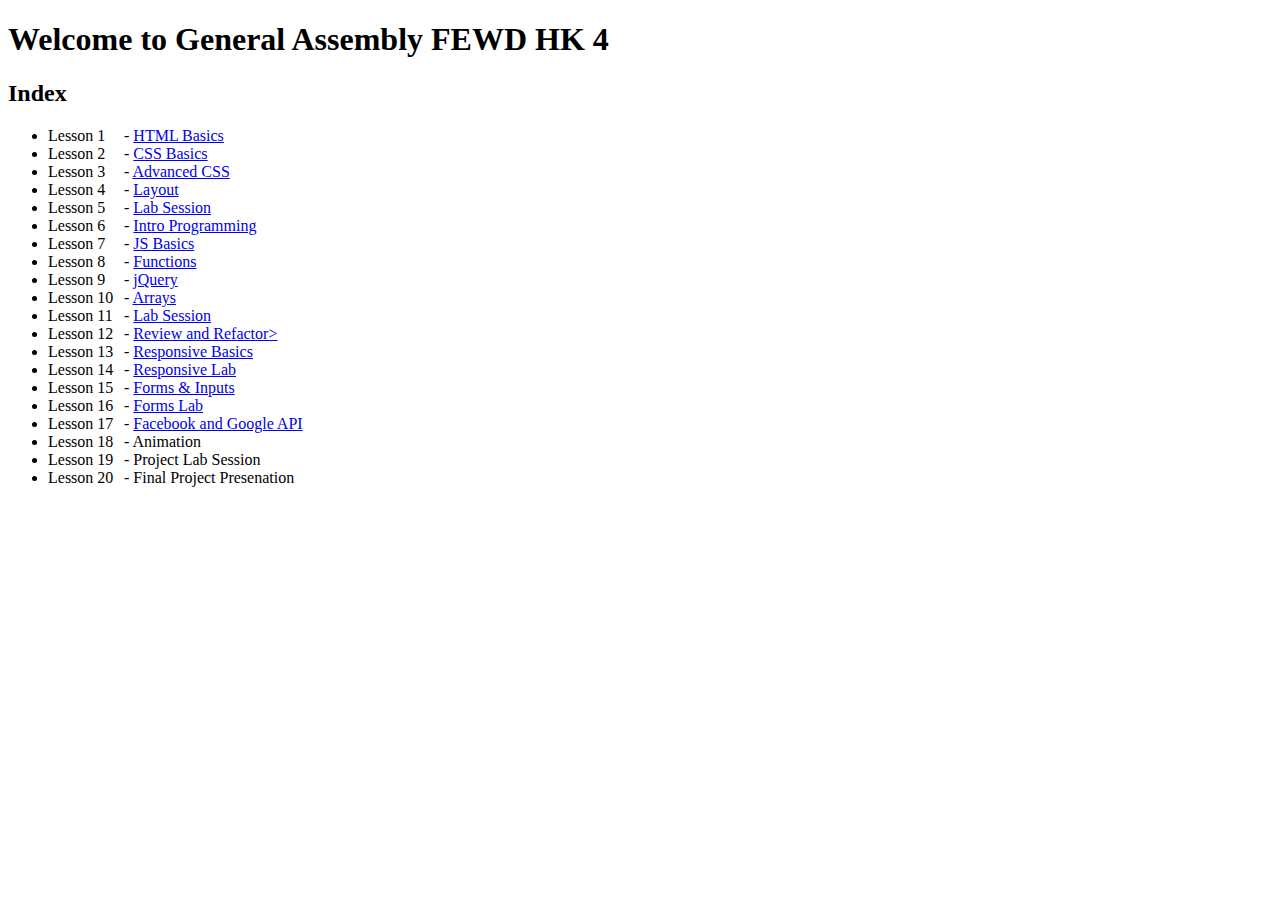
<file: index.html>
<!doctype html>
<html>
  <head>
    <title>FEWD HK 4</title>
    <script language="javascript">
    	//location.replace("slides/")
    </script>
    <style type="text/css">
      span.label {
        display: inline-block;
        width: 72px;
      }
    </style>
  </head>
  <body>
    <h1>Welcome to General Assembly FEWD HK 4</h1>
    <h2>Index</h2>
    <ul>
      <li><span class="label">Lesson  1</span> - <a href="http://ga-students.github.io/FEWD_HK_4/slides/?lesson=1"  target="_blank">HTML Basics</a></li>
      <li><span class="label">Lesson  2</span> - <a href="http://ga-students.github.io/FEWD_HK_4/slides/?lesson=2"  target="_blank">CSS Basics</a></li>
      <li><span class="label">Lesson  3</span> - <a href="http://ga-students.github.io/FEWD_HK_4/slides/?lesson=3"  target="_blank">Advanced CSS</a></li>
      <li><span class="label">Lesson  4</span> - <a href="http://ga-students.github.io/FEWD_HK_4/slides/?lesson=4"  target="_blank">Layout</a></li>
      <li><span class="label">Lesson  5</span> - <a href="http://ga-students.github.io/FEWD_HK_4/slides/?lesson=5"  target="_blank">Lab Session</a></li>
      <li><span class="label">Lesson  6</span> - <a href="http://ga-students.github.io/FEWD_HK_4/slides/?lesson=6"  target="_blank">Intro Programming</a></li>
      <li><span class="label">Lesson  7</span> - <a href="http://ga-students.github.io/FEWD_HK_4/slides/?lesson=7"  target="_blank">JS Basics</a></li>
      <li><span class="label">Lesson  8</span> - <a href="http://ga-students.github.io/FEWD_HK_4/slides/?lesson=8"  target="_blank">Functions</a></li>
      <li><span class="label">Lesson  9</span> - <a href="http://ga-students.github.io/FEWD_HK_4/slides/?lesson=9"  target="_blank">jQuery</a></li>
      <li><span class="label">Lesson 10</span> - <a href="http://ga-students.github.io/FEWD_HK_4/slides/?lesson=10" target="_blank">Arrays</a></li>
      <li><span class="label">Lesson 11</span> - <a href="http://ga-students.github.io/FEWD_HK_4/slides/?lesson=11" target="_blank">Lab Session</a></li>
      <li><span class="label">Lesson 12</span> - <a href="http://ga-students.github.io/FEWD_HK_4/slides/?lesson=12" target="_blank">Review and Refactor></a></li>
      <li><span class="label">Lesson 13</span> - <a href="http://ga-students.github.io/FEWD_HK_4/slides/?lesson=13" target="_blank">Responsive Basics</a></li>
      <li><span class="label">Lesson 14</span> - <a href="http://ga-students.github.io/FEWD_HK_4/slides/?lesson=14" target="_blank">Responsive Lab</a></li>
      <li><span class="label">Lesson 15</span> - <a href="http://ga-students.github.io/FEWD_HK_4/slides/?lesson=15" target="_blank">Forms &amp; Inputs</a></li>
      <li><span class="label">Lesson 16</span> - <a href="http://ga-students.github.io/FEWD_HK_4/slides/?lesson=16" target="_blank">Forms Lab</a></li>
      <li><span class="label">Lesson 17</span> - <a href="http://ga-students.github.io/FEWD_HK_4/slides/?lesson=17" target="_blank">Facebook and Google API</a></li>
      <li><span class="label">Lesson 18</span> - Animation</li>
      <li><span class="label">Lesson 19</span> - Project Lab Session</li>
      <li><span class="label">Lesson 20</span> - Final Project Presenation</li>
    </ul>
  </body>
</html>
</file>
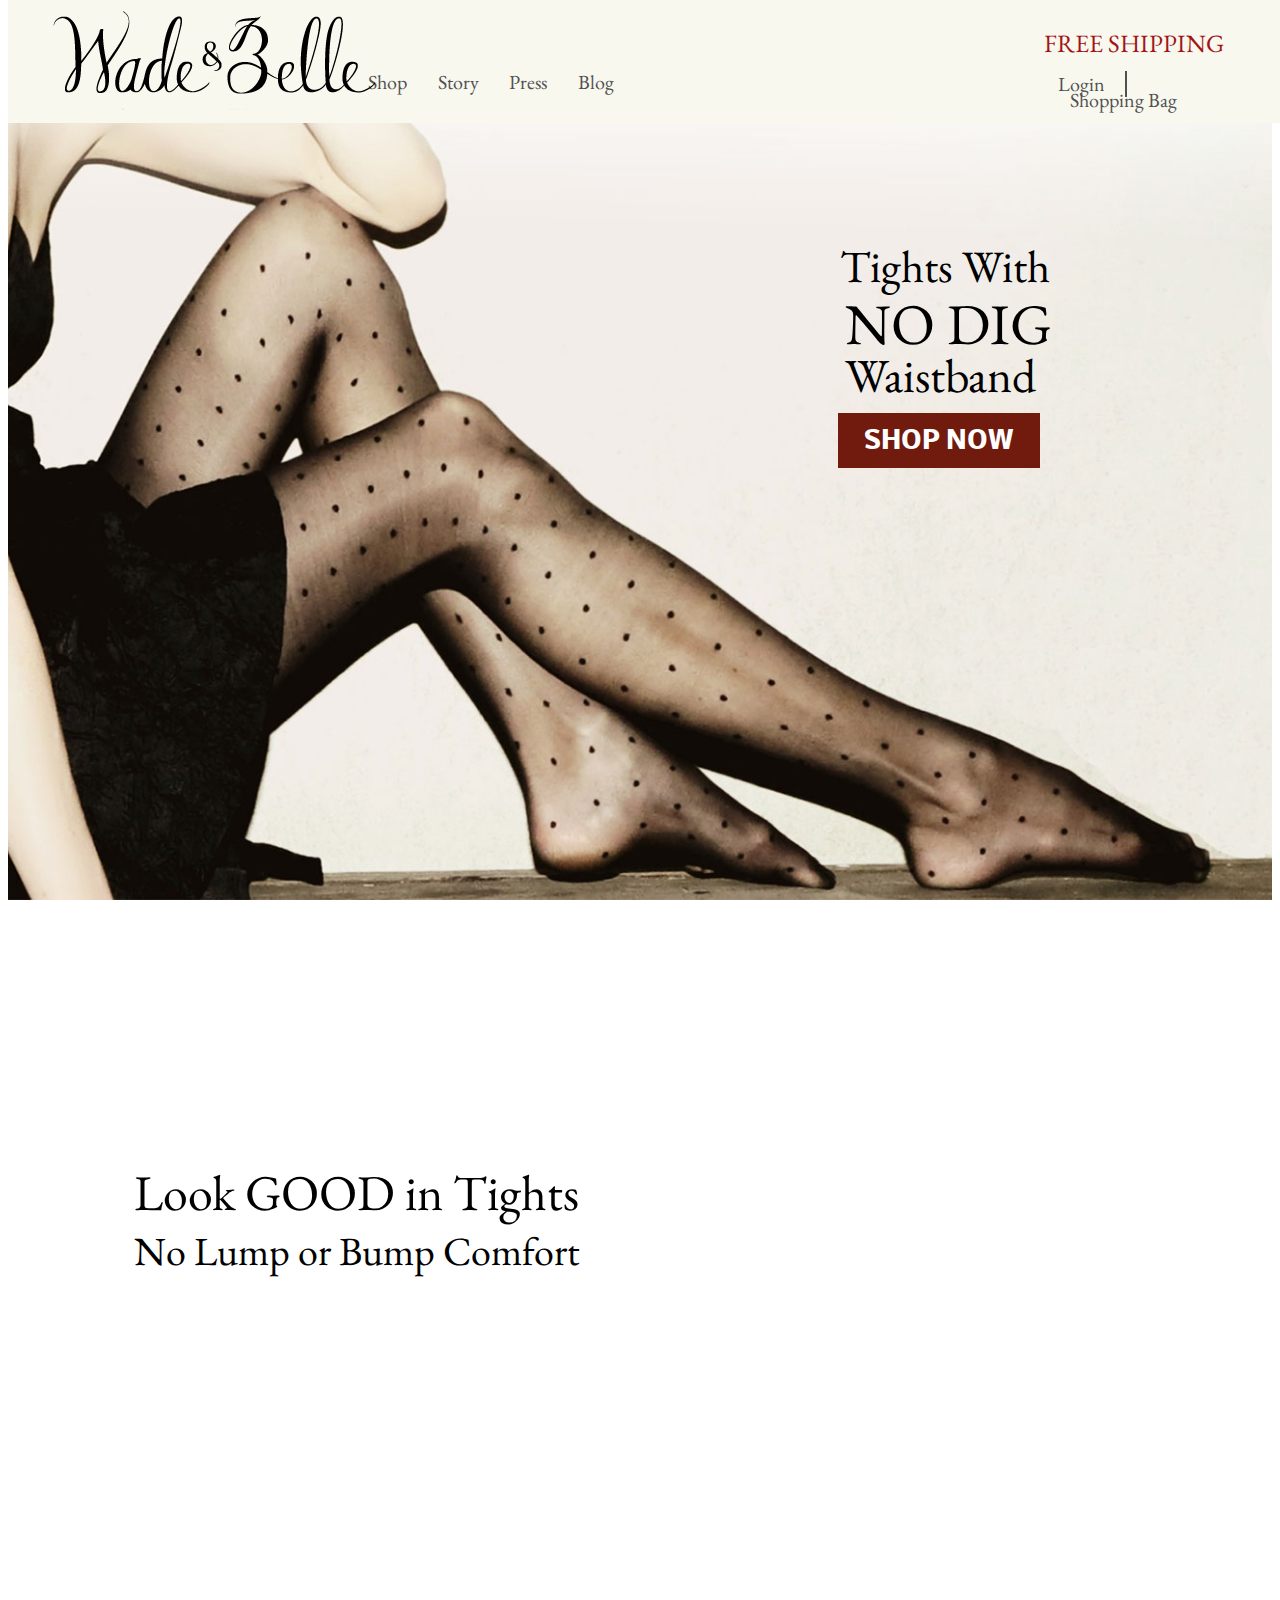
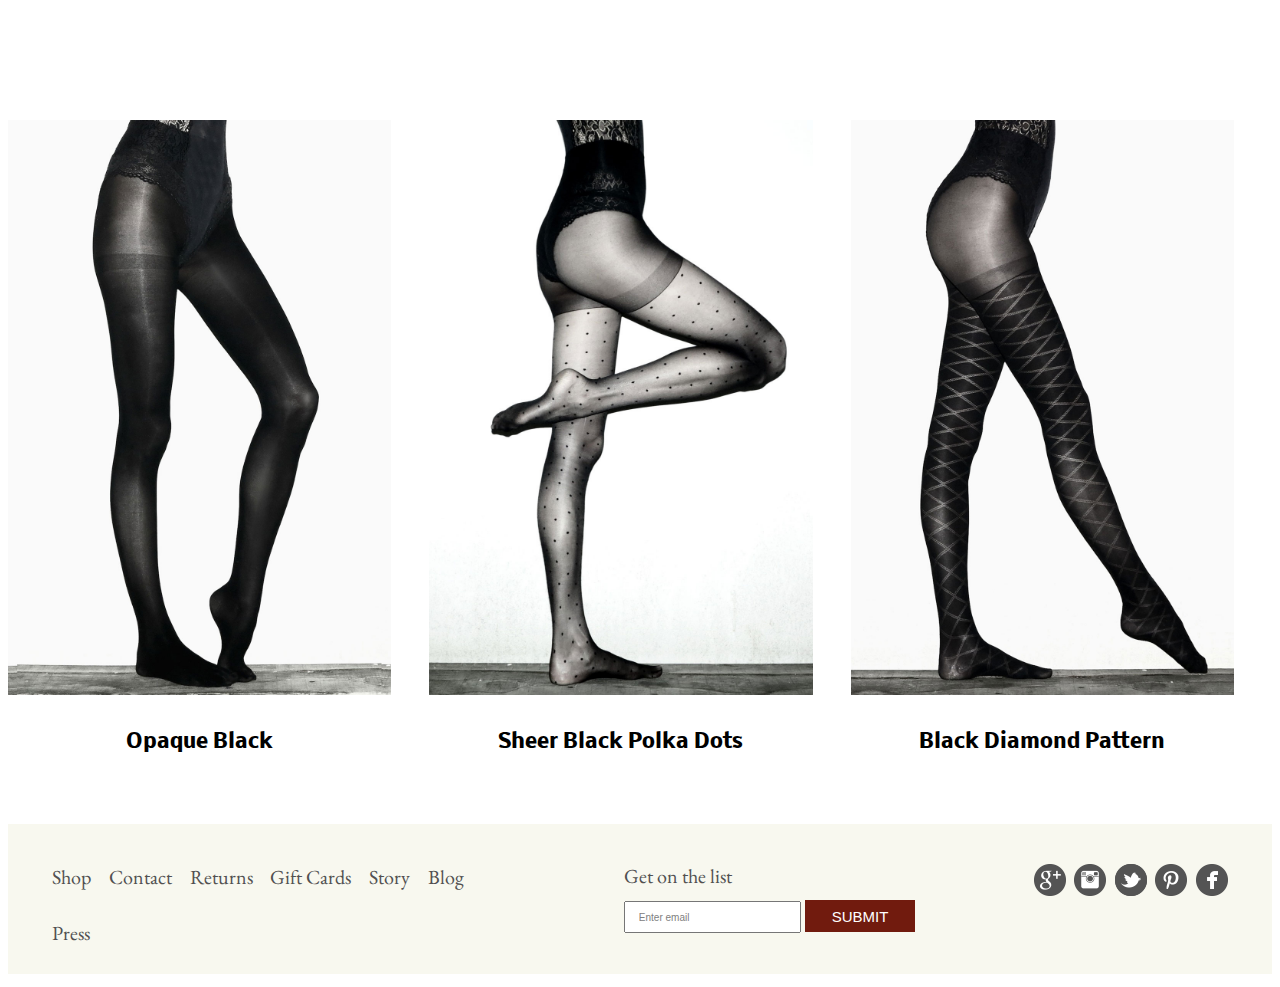
<file: final project/index.html>
<!DOCTYPE html>
<html lang="en-us">
<head>
	<meta charset="utf-8">
	<link href='http://fonts.googleapis.com/css?family=EB+Garamond|Nobile' rel='stylesheet' type='text/css'>
	<title>Wade and Belle | Tights</title>
	<link href="style.css" rel="stylesheet" type="text/css">
</head>

<body>
	<div id="mainimage">

		<!-- <img src="images/polka-dots-home-page-longer-wider-smaller.jpg"> -->
		<header class="clearfix">

			<div id="logo">
				<a href="#"><img src="images/wblogo.png"></a>
			</div>

			<div class="shipping">
				<p>FREE SHIPPING</p>
			</div>

			<nav class="clearfix">
				<ul class="menu clearfix">
					<li><a href="#">Shop</a></li>
					<li><a href="#">Story</a></li>
					<li><a href="#">Press</a></li>
					<li><a href="#">Blog</a></li>
				</ul>
				<ul class="usermenu clearfix">
					<li><a href="#">Login</a></li>
					<li><a href="#">Shopping Bag</a></li>
				</ul>
			</nav>

		</header>

		<div id="callout">
			<p class="first">Tights With</p>
			<p class="second">No dig</p>
			<p class="third">Waistband</p>
			<p class="shopnow highlight"><a href="#">SHOP NOW</a></p>
		</div>		
	</div>
		
	<div id="secondimage">
		<div id="secondwords">
			<p class="firstsecond">Look GOOD in Tights</p>
			<p class="secondsecond">No Lump or Bump Comfort</p>
		</div>
	</div>
		

	<div id="shop" class="clearfix">
		<div class="tights clearfix">
			<img class="pictures" src="images/opaque.jpg">
			<h2>Opaque Black</h2>
			<div class="description">
				<p>These amazing tights were developed with revolutionary technology and a lifelong hatred of too-tight elastic bands, which cause that pesky roll at your waist no matter how thin and fit you are. These life-changing, no dig tights have a patented waist band that will lay perfectly flat against your mid-section, leading to smooth lines underneath all your clothes. You no longer have to worry about how the top of your tights makes your clothes look. Not Too Tights will make you look and feel great!</p>
				<select class="box">
  					<option value="one">1</option>
  					<option value="two">2</option>
  					<option value="three">3</option>
  					<option value="four">4</option>
  					<option value="five">5</option>
				</select>
				<h3>Quantity</h3>
				<div class="button"><a href="#">BUY NOW</a></div>
			</div>
		</div>

		
		<div class="tights clearfix">
			<img class="pictures" src="images/polkadots.jpg">
			<h2>Sheer Black Polka Dots</h2>
			<div class="description">
				<p>Why should tights make you look lumpy and feel uncomfortable? They shouldn't! We developed these amazing no dig tights so we can all look great and feel good in our tights. A wider, thicker waistband design prevents pinching and digging in your midsection, but they still stay firmly in place. No more worrying about that little roll at the top of your tights that you don't deserve. You will not only look better in your clothes, but you'll feel more confident!</p>
				<select class="box">
  					<option value="one">1</option>
  					<option value="two">2</option>
  					<option value="three">3</option>
  					<option value="four">4</option>
  					<option value="five">5</option>
				</select>
				<h3>Quantity</h3>
				<div class="button"><a href="#">BUY NOW</a></div>
			</div>
		</div>

		<div class="tights clearfix">
			<img class="pictures" src="images/diamonds.jpg">
			<h2>Black Diamond Pattern</h2>
			<div class="description">
				<p>Wade & Belle's Not Too Tights were developed by 2 women who were tired of unflattering, uncomfortable tights. These life-changing no dig tights have a wider waist band that will lay perfectly flat against your mid-section without any pinching or digging, leading to smooth lines and ultimate comfort.  You no longer have to worry about how the top of your tights makes you look or feel. These no dig tights not only look and feel great!</p>
				<select class="box">
  					<option value="one">1</option>
  					<option value="two">2</option>
  					<option value="three">3</option>
  					<option value="four">4</option>
  					<option value="five">5</option>
				</select>
				<h3>Quantity</h3>
				<div class="button"><a href="#">BUY NOW</a></div>
			</div>
		</div>
	</div>
	<footer class="clearfix">
		<div class="one-column clearfix">
			<ul id="bottom-nav" class="clearfix">
				<li><a href="#">Shop</a></li>
				<li><a href="#">Contact</a></li>
				<li><a href="#">Returns</a></li>
				<li><a href="#">Gift Cards</a></li>
				<li><a href="#">Story</a></li>
				<li><a href="#">Blog</a></li>
				<li><a href="#">Press</a></li>
			</ul>
		</div>

		<div div class="two-column clearfix">
			<p>Get on the list</p>
			<!-- <input class="email"> 
				<a href="#">Enter your email</a>
			</input> -->
			<form class="mailchimp" email="input">
				<input type="text" value="Enter email">
				<input type="submit" value="Submit">
			</form>
		</div>

		<div div class="three-column clearfix">
			<ul id="social-media" class="clearfix">
				<li><a href="#"><img src="images/facebook-32.png"></a></li>
				<li><a href="#"><img src="images/pinterest-32.png"></a></li>
				<li><a href="#"><img src="images/twitter-32.png"></a></li>
				<li><a href="#"><img src="images/instagram-32.png"></a></li>
				<li><a href="#"><img src="images/googleplus-32.png"></a></li>
			</ul>
		</div>

	<script src="http://ajax.googleapis.com/ajax/libs/jquery/1.11.0/jquery.min.js"></script>
	<script type="text/javascript" src="script.js"></script>
	</footer>


</body>
</html>
</file>
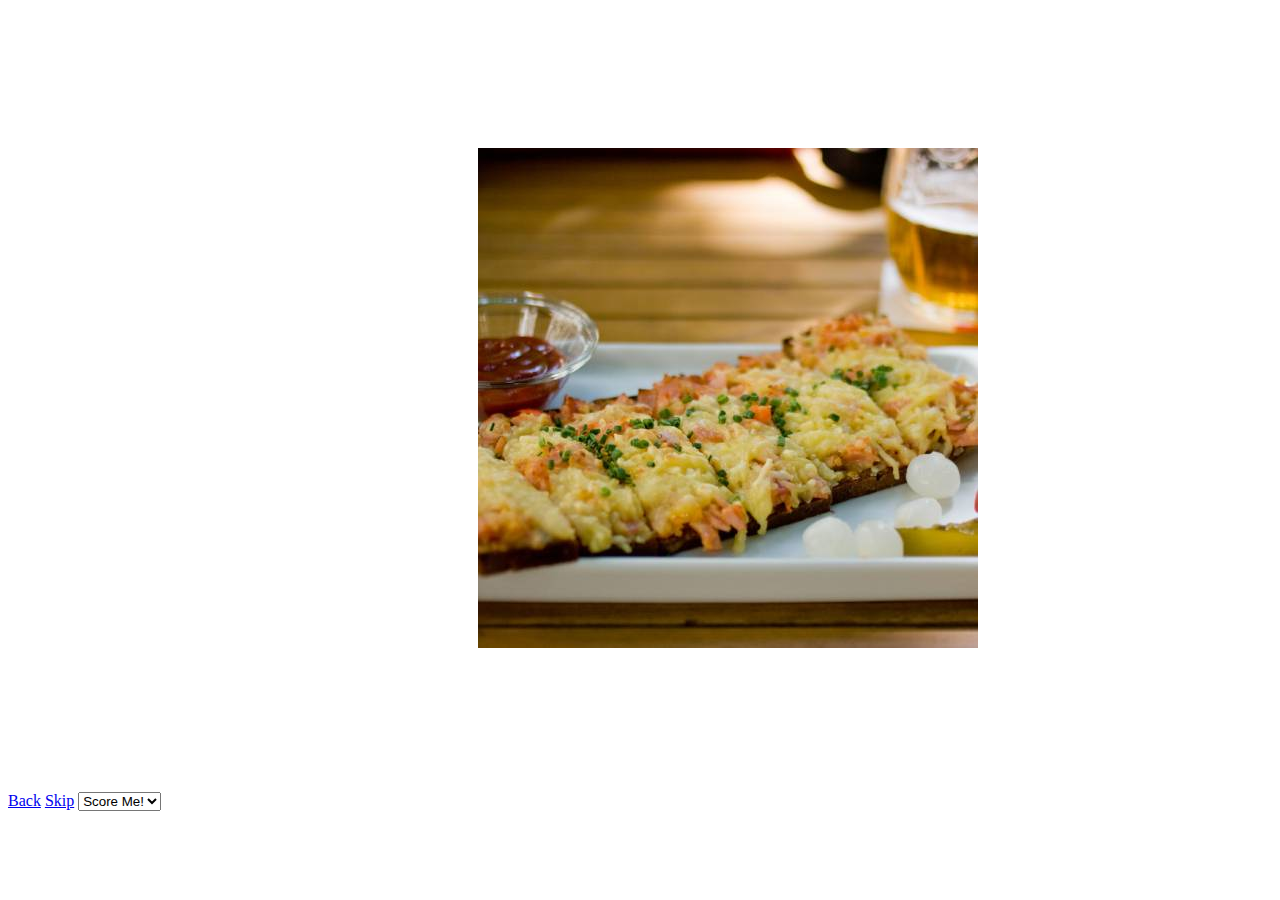
<file: lesson10/index.html>
<!DOCTYPE html>
<html>
<head>
<meta charset="utf-8">
	<title>Rate the Food</title>
<link rel="stylesheet" href="style.css">
</head>
<body>
	<div id="container">
		<img id="imgbox">
	</div>

	<div id="buttons">
		<a href="#" class="button prev">Back</a>
		<a href="#" class="button next">Skip</a>
		<select>
    		<option value="" disabled="disabled" selected="selected">Score Me!</option>
    		<option value="1">1</option>
    		<option value="2">2</option>
    		<option value="3">2</option>
    		<option value="4">2</option>
    		<option value="5">2</option>
		</select>


	</div>

	<script type="text/javascript" src="jquery-2.1.0.js"></script>
	<script type="text/javascript" src="script.js"></script>
</body>
</html>
</file>
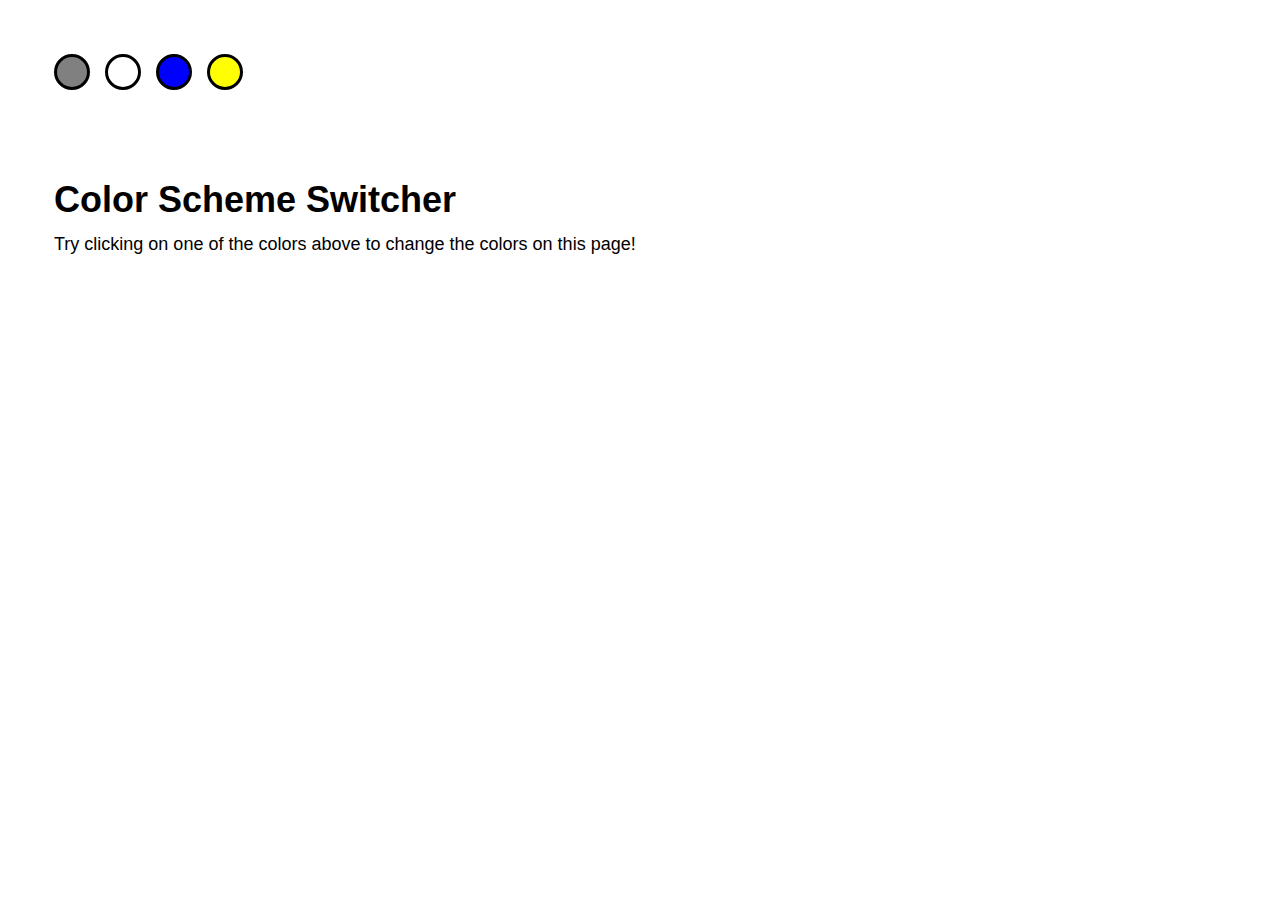
<file: lesson12/labs/color_scheme/index.html>
<!DOCTYPE html>
<html>

<head>

  <meta charset="UTF-8">

  <title>Color Scheme Switcher - jQuery - CodePen</title>

    <link rel="stylesheet" href="css/style.css" media="screen" type="text/css" />

</head>

<body>

  <ul id="switcher">
  <li id="grayButton"></li>
  <li id="whiteButton"></li>
  <li id="blueButton"></li>
  <li id="yellowButton"></li>
</ul>

<h1>Color Scheme Switcher</h1>

<p>Try clicking on one of the colors above to change the colors on this page!</p>

  <script src='http://ajax.googleapis.com/ajax/libs/jquery/1.10.1/jquery.min.js'></script>

  <script src="js/index.js"></script>

</body>

</html>
</file>
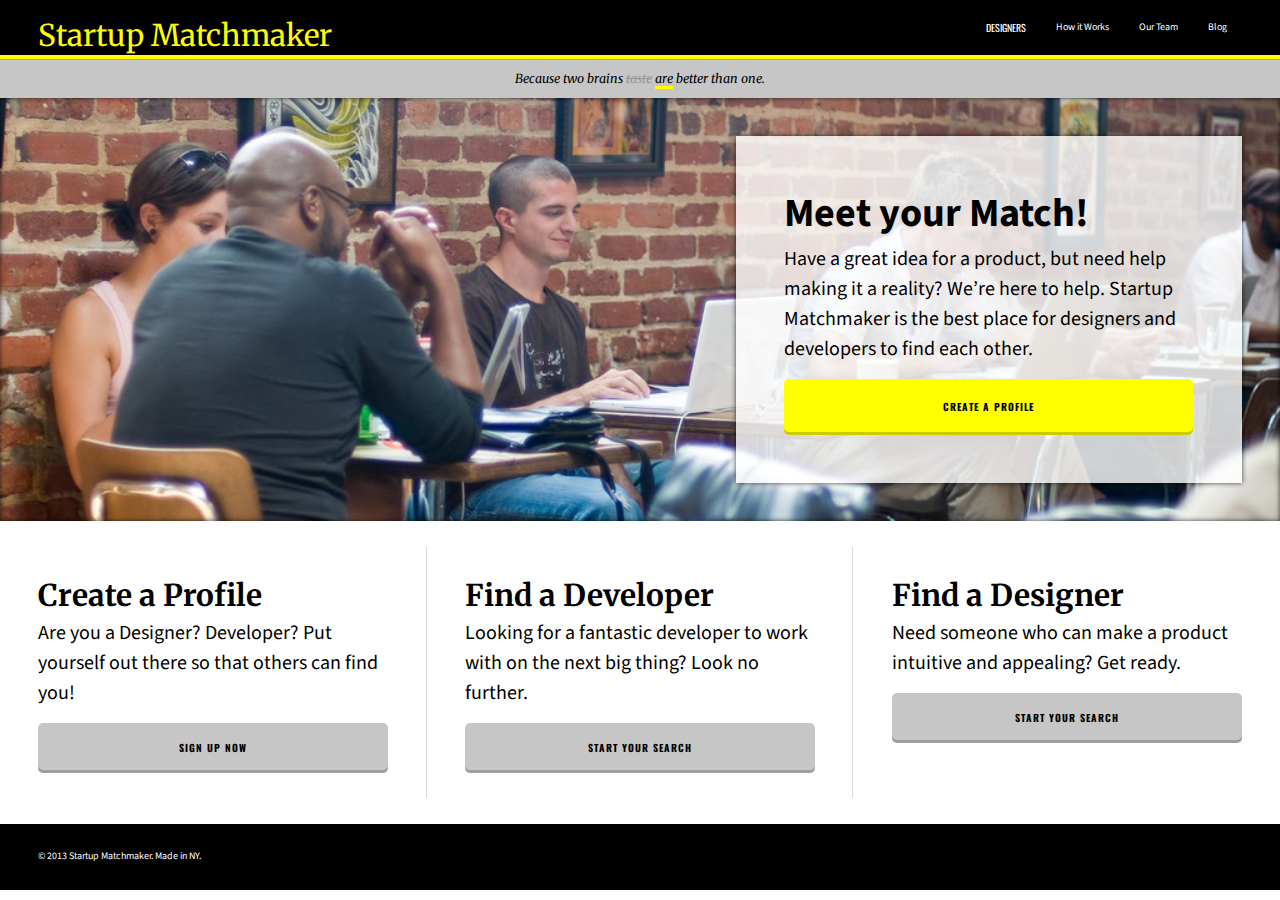
<file: lesson14/labs/startup_matchmaker/index.html>
<!doctype html>
<html lang="en-us">
<head>
	<meta charset="utf-8">
	<title>Startup Matchmaker</title>
	<link href='http://fonts.googleapis.com/css?family=Source+Sans+Pro:400,700|Oswald:700|Merriweather:700,700italic' rel='stylesheet' type='text/css'>
	<link rel="stylesheet" href="css/reset.css">
	<link rel="stylesheet" href="css/main.css">
</head>
<body>
	<header id="page-header">
		<div class="wrapper">
			<h1><a href="index.html">Startup Matchmaker</a></h1>
			<nav>
				<ul>
				<li class="push-button">
					<div class="line"></div>
					<div class="line"></div>
					<div class="line"></div>
				</li>
					<li class="nav-item"><strong><a href="designers.html">Designers</a></strong></li>			
					<li class="nav-item"><a href="how.html">How it Works</a></li>			
					<li class="nav-item"><a href="team.html">Our Team</a></li>			
					<li class="nav-item"><a href="blog.html">Blog</a></li>			
				</ul>
			</nav>
		</div>
	</header>
	<p class="tagline">Because two brains <del>taste</del> <ins>are</ins> better than&nbsp;one.</p>
	<section class="banner">
		<div class="wrapper">
			<div class="blurb">
				<h2>Meet your Match!</h2>
				<p>Have a great idea for a product, but need help making it a reality? We’re here to help. Startup Matchmaker is the best place for designers and developers to find each other.</p>
				<a class="button" href="#">Create a Profile</a>
			</div>
		</div>
	</section>
	<div class="wrapper">
		<section class="touts">
			<section class="tout">
				<header>
					<h3>Create a Profile</h3>
				</header>
				<p>Are you a Designer? Developer? Put yourself out there so that others can find you!</p>
				<a class="button" href="#">Sign Up Now</a>
			</section>
			<section class="tout">
				<header>
					<h3>Find a Developer</h3>
				</header>
				<p>Looking for a fantastic developer to work with on the next big thing? Look no further.</p>
				<a class="button" href="developers.html">Start Your Search</a>
			</section>
			<section class="tout">
				<header>
					<h3>Find a Designer</h3>
				</header>
				<p>Need someone who can make a product intuitive and appealing? Get ready.</p>
				<a class="button" href="designers.html">Start Your Search</a>
			</section>
		</section>
	</div>
	<footer>
		<div class="wrapper">
			© 2013 Startup Matchmaker. Made in NY.
		</div>
	</footer>
	<script src="http://ajax.googleapis.com/ajax/libs/jquery/1.11.0/jquery.min.js"></script>
	<script type="text/javascript" src="js/script.js"></script>
</body>
</html>
</file>
<file: final project/style.css>
html {
	font-size: 62.5%;
}

body {
	font-family: 'EB Garamond', serif;
	margin-top: -1%;
}


/*.button,*/
.highlight {
	font-family: 'Nobile', sans-serif;
}

.clearfix:after {
  content: ".";
  display: block;
  clear: both;
  visibility: hidden;
  line-height: 0;
  height: 0;
}

#mainimage {
	position: relative;
	/*z-index: -1;*/
	height: 933px;
	background: url(images/polka-dots-home-page-no-copy.jpg) no-repeat center center fixed; 
	background-size: cover;
}

header {
	position: fixed;
	width: 100%;
	background-color: #f8f8ef;
	z-index: 100;
}

#callout {
	width: 20%;
	float: right;
	margin-right: 15%;
	/*margin-top: 300px;*/
}

#callout .first {
	font-size: 4.5rem;
	margin-top: 250px;
	margin-left: 10px;
}

#callout .second {
	font-size: 5.75rem;
	text-transform: uppercase;
	margin-top: -54px;
	margin-left: 15px;
}

#callout .third {
	font-size: 4.75rem;
	margin-top: -75px;
	margin-left: 15px;
}

.shipping {
	color: #a21414;
	float: right;
	font-size: 2.5rem;
	margin-right: 5%;
	margin-top: 15px;
	display: inline-block;
}

.shopnow {
	color: #711b0e;
	font-weight: bold;
	text-align: center;
	text-transform: uppercase;
	background-color: #711b0e;
	height: 40px;
	width: 80%;
	margin-left: 8px;
	padding-top: 15px;
	margin-top: -40px;
}

.shopnow a {
	text-decoration: none;
	font-size: 2.5rem;
	padding-top: 30px;
	color: white;
}

.top li {
	font-size: 1.5rem;
	margin: 2%;
	list-style-type: none;
	float: right;	
	margin-left:-1%;
	margin-top: 40px;
}

.top li a {
	text-decoration: none;
	color: #515051;
	font-size: 2rem;
}

.menu {
	width: 40%;
	margin-left: 25%;
	float: left;
}

.usermenu {
	float: right;
	width: 15%;
	margin-top: -3px;
}

nav ul {
	margin-top: 92px;
	margin-right: 3%;
}
nav li {
	font-size: 2rem;
	font-family: 'EB Garamond', serif;
	list-style-type: none;
	float: left;
	margin-right: 6%;
	margin-top: -10px;
}

nav li a {
	color: #515051;
	text-decoration: none;
	/*font-family: 'EB Garamond', serif;*/
}

.usermenu li:first-child {
	padding-right: 20px;
	border-right: solid 2px #515051;
}

.usermenu li:last-child {
	padding-left: 12px;	
}

/*nav ul li {
	font-size: 1.5rem;
	margin: 2%;
	list-style-type: none;
	float: left;
}

nav ul li a {
	text-decoration: none;
	color: gray;
	font-size: 2rem;
}*/

#logo {
	position: absolute;
	float: left;
	padding-top: 20px;
	padding-left: 3%;

}

#secondimage {
	height: 800px;
	max-width: 100%;
	position: relative;
	background: url('images/wade-belle-home-page-image-4-flipped-no-copy.jpg') no-repeat center center fixed; 
	background-size: cover;
}

#secondwords {
	position: absolute;
	width: 100%;
}

#secondwords .firstsecond {
	font-size: 5rem;
	margin-left: 10%;
	padding-top: 190px;
}

#secondwords .secondsecond {
	font-size: 4rem;
	margin-left: 10%;
	margin-top: -50px;
}

#shop {
	/*width: 100%;*/
}

#shop .tights p{
	width: 100%;
	float: left;
}
.tights {
	float:left;
	width: 30.33%;
	padding-right: 3%;
	margin: auto;
	position: relative;
}

#shop .tights .pictures {
	width: 100%;
	height: auto;
}

#shop .tights .description {
	position: absolute;
	top: 0;
	width: 70%;
	margin-left: 6%;
}

/*#shop .tights .transparentbox {
	height: 866px;
	width: 20%;
	color: #61605d;*/

/*.description {
	display: none;*/
}

/*#shop p {
	width: 30%;
	font-size: 1.5rem;

}*/

.tights ul li a {
	color: white;

}

/*.tights .description {
	margin-top: -200px;
}*/

.description{
	display: none;
	position: relative;
	font-size: 1.5rem;
	width: 100%;
	height: 500px;
	line-height: 30px;
	color: white;
/*	display: none;*/
	background-color: rgba(0,0,0,.7);
	padding:20px;
	font-family: 'Nobile', sans-serif;
}

.description p{
	padding-bottom: 10px;
}

.button {
	height:30px;
	width: 60%;
	/*color: #711b0e;*/
	font-size: 2rem;
	font-weight: bold;
	text-align: center;
	text-transform: uppercase;
	background-color: #711b0e;
	display: block;
	padding: 3% 0%;
	/*margin-top: -325px;*/
	/*margin-left: 20%;*/
	/*display: none;*/
	/*padding-top: 18px;*/
	margin: 0 auto;
	padding-top: 10px;
}

.button a {
	text-decoration: none;
	list-style-type: none;
	color: white;
	font-family: 'Nobile', sans-serif;
}

.box{
	 border: 1px solid black;
	 width: 15%;
	 /*width: 5%;*/
	 /*height: 10px; */
	 /*margin-left: 30%;*/
	 float: right;

}
h3{
	font-size: 2rem;
	color: white;
	font-family: 'Nobile', sans-serif;
}

h2 {
	font-size: 2rem;
	color: black;
	font-weight: bold;
	text-align: center;
	font-family: 'Nobile', sans-serif;
	margin-top: 33px;
	margin-bottom: 70px;
}

.pictures {
	width: 100%;
}


footer {
	width: 100%;
	height: 150px;
	background-color: #f8f8ef;
}

footer #bottom-nav {
	color: gray;
	width: 100%;
}


footer ul li {
	float: left;
	padding-top: 30px;
	padding-left: 1%;
	padding-right: 3%;
	list-style-type: none;
	font-size: 2rem;
}

footer ul li a {
	text-decoration: none;
	color: #515051;
}

.one-column {
	float:left;
	width: 35%;
	margin: auto;
}

.two-column {
	float:left;
	/*margin-top: 20px;*/
	margin-left: 85px;
	width: 35%;
	color: #515051;
	font-size: 2rem;
}

.two-column p {
	padding-top: 19px;
	margin-left: 20%;
	margin-bottom: 10px;
}

form{
	width: 100%;
	padding-top: -5px;
	margin-left: 20%;
	}

input[type=text]{
	text-decoration: none;
	color: #808080;
	font-size: 1rem;
	width: 40%;
	padding-left: 13px;
}

input[type=submit]{
	text-decoration: none;
	background-color: #711b0e;
	color: white;
	font-size: 1.5rem;
	width: 25%;
	display: inline-block;
	border-radius: none;
	border: none;
	text-transform: uppercase;
	position: relative;
	top:1px;
	/*padding-bottom: 12px;*/
}

.mailchimp input {
	height: 32px;
	box-sizing: border-box;
}

.three-column {
	float:right;
	width: 20%;
	padding-right: 3%;
	padding-top: -10px;
	margin: auto;
}

footer #social-media {
	/*margin-top: -50px;*/
}

#social-media li{
	text-decoration: none;
	list-style-type: none;
	float: right;
}


@media all and (max-width: 1220px){
	.description {
		height: 400px;
	}
	.description .short,
	.description .long {
		display: none;
	}
	.description .medium {
		display: block;
	}
}

@media all and (max-width: 757px){
	.tights{
		width: 100%;
		float:none;
	}
	.description {
		height: 300px;
	}
	.description .medium,
	.description .long {
		display: none;
	}
	.description .short {
		display: block;
	}
}

@media all and (max-width: 480px){
	.tights{
		width: 100%;
		float:none;
	}
	.description {
		height: 300px;
		width: 100%;
		display: block;
	}
	.description .medium,
	.description .long {
		display: none;
	}
	.description .short {
		display: block;
	}

}
</file>
<file: lesson10/style.css>
img {
	margin: 70px;
	padding: 70px;
	padding-left: 400px;
}

.button {
	padding: 425px px;


}
</file>
<file: lesson12/labs/color_scheme/css/style.css>
body {
  margin: 3em;
  padding: 0;
  font-family: sans-serif;
  font-size: 18px;
  line-height: 1.5;
}
body.gray {
  background: gray;
  color: white;
}
body.white {
  background: white;
  color: black;
}
body.blue {
  background: blue;
  color: white;
}
body.yellow {
  background: yellow;
  color: black;
}

h1 {
  line-height: 1.25;
  margin: 2em 0 0;
}
p {
  margin: .5em 0;
}

#switcher {
  list-style: none;
  margin: 0;
  padding: 0;
  overflow: hidden;
}
#switcher li {
  float: left;
  width: 30px;
  height: 30px;
  margin: 0 15px 15px 0;
  border-radius: 30px;
  border: 3px solid black;
}

#grayButton {
  background: gray;
}
#whiteButton {
  background: white;
}
#blueButton {
  background: blue;
}
#yellowButton {
  background: yellow;
}
</file>
<file: lesson14/labs/startup_matchmaker/css/main.css>
html {
	font-size: 62.5%;
}

body {
	font-family: 'Source Sans Pro', sans-serif;
	line-height: 1.5;
	cursor: default;
}

.wrapper {
	max-width: 100%;
	margin: auto;
}

h1 {
	font-size: 6rem;
	line-height: 1;
}
h2 {
	font-size: 4rem;
	font-weight: bold;
}
h3 {
	font-family: 'Merriweather', serif;
	font-size: 3rem;
	font-weight: bold;
}
p {
	margin: 0 0 1.5rem 0;
	font-size: 2rem;
}

.button {
	font-family: 'Oswald', sans-serif;
	text-decoration: none;
	text-transform: uppercase;
	letter-spacing: 1px;
	font-weight: bold;
	background: yellow;
	color: black;
	display: block;
	text-align: center;
	padding: 5%;
	box-shadow: inset 0 -3px 0 rgba(0,0,0,.2);
	border-radius: 5px;
}

#page-header {
	background: black;
	color: white;
	overflow: hidden;
	border-bottom: 4px solid yellow;
	padding: 0 3%;
}
#page-header a {
	color: inherit;
	text-decoration: none;
}
#page-header h1 {
	float: left;
	color: yellow;
	font-family: 'Merriweather', serif;
	font-size: 3em;
	margin: 20px 0 0 0;
}
#page-header nav {
	float: right;
}
#page-header nav li {
	float: left;
}
#page-header nav a {
	display: block;
	padding: 20px 15px;
}
#page-header nav li a:hover {
	color: yellow;
}
#page-header nav li.active a {
	background: #666;
}
#page-header nav strong {
	font-family: 'Oswald', sans-serif;
	text-transform: uppercase;
}
#page-header nav strong a {
}


.tagline {
	font-family: 'Merriweather', serif;
	text-align: center;
	margin: 0;
	padding: 1em 3%;
	font-size: 1.25em;
	line-height: 1em;
	font-style: italic;
	background: #C6C6C6;
	border-top: 1px solid #AAA;
}
.tagline del {
	color: #999;
}
.tagline ins {
	text-decoration: none;
	border-bottom: 3px solid yellow;
}

.banner {
	background: url(../images/coworking.jpg) center center no-repeat;
	background-size: cover;
	overflow: hidden;
	padding: 3%;
	box-shadow: inset 0 0 5px rgba(0,0,0,.75);
}

.blurb {
	background: rgba(255,255,255,.8);
	width: 34%;
	margin: 0 auto;
	padding: 4%;
	float: right;
	box-shadow: 0 0 5px rgba(0,0,0,.75);
}

.touts {
	background: #EEE;
	background: white;
	overflow: hidden;
	padding: 2% 0;
}
.tout {
	float: left;
	width: 27.3333%;
	padding: 2% 3%;
	box-shadow: inset -1px 0 0 rgba(0,0,0,.15);
}
.tout:last-child {
	box-shadow: none;
}
.tout .button {
	background: #C6C6C6;
}

.profiles {
	background: #C6C6C6;
	padding: 10px;
}
.cards {
	overflow: hidden;
}
.card {
	float: left;
	width: 25%;
}
.card img {
	max-width: 100%;
}
.card article {
	background: white;
	margin: 10px;
	padding: 10px;
}
.card .button {
	font-size: .75em;
}

.tags {
	overflow: hidden;
	margin-bottom: 10px;
}
.tags li {
	float: left;
}
.tags li a {
	display: block;
	background: #666;
	padding: 1px 12px;
	border-radius: 100px;
	font-size: .75em;
	margin: 0 5px 5px 0;
	color: white;
	text-decoration: none;
}

footer {
	background: black;
	color: white;
	padding: 2% 3%;
}

@media only screen and (max-width: 768px) {
	#page-header h1 {
		float:none;
	}

	#page-header nav {
		float:left;
	}

	#page-header nav ul {
	
	}

	#page-header nav ul li {
		float:none;
		display: none;
	}


	#page-header nav ul li.push-button {
		width: 60px;
		position: absolute;
		right: 0px;
		top: 22px;
		display: block;
	}

	.push-button .line {
		border: solid yellow 2px;
		margin:4px 10px;
	}

h1 {
	font-size: 3rem;
	line-height: 1;
}
h2 {
	font-size: 2rem;
	font-weight: bold;
}
h3 {
	font-size: 1.5rem;
	font-weight: bold;
}
p {
	margin: 0 0 1.5rem 0;
	font-size: 1rem;
}
.tout {
	float: none;
	width: 95%;
	box-shadow: inset -1px 0 0 rgba(0,0,0,.15);
}
.button {
	letter-spacing: 1px;
	font-weight: bold;
	background: yellow;
	color: black;
	display: block;
	text-align: center;
	padding: 2%;
	box-shadow: inset 0 -3px 0 rgba(0,0,0,.2);
	border-radius: 2px;
</file>
